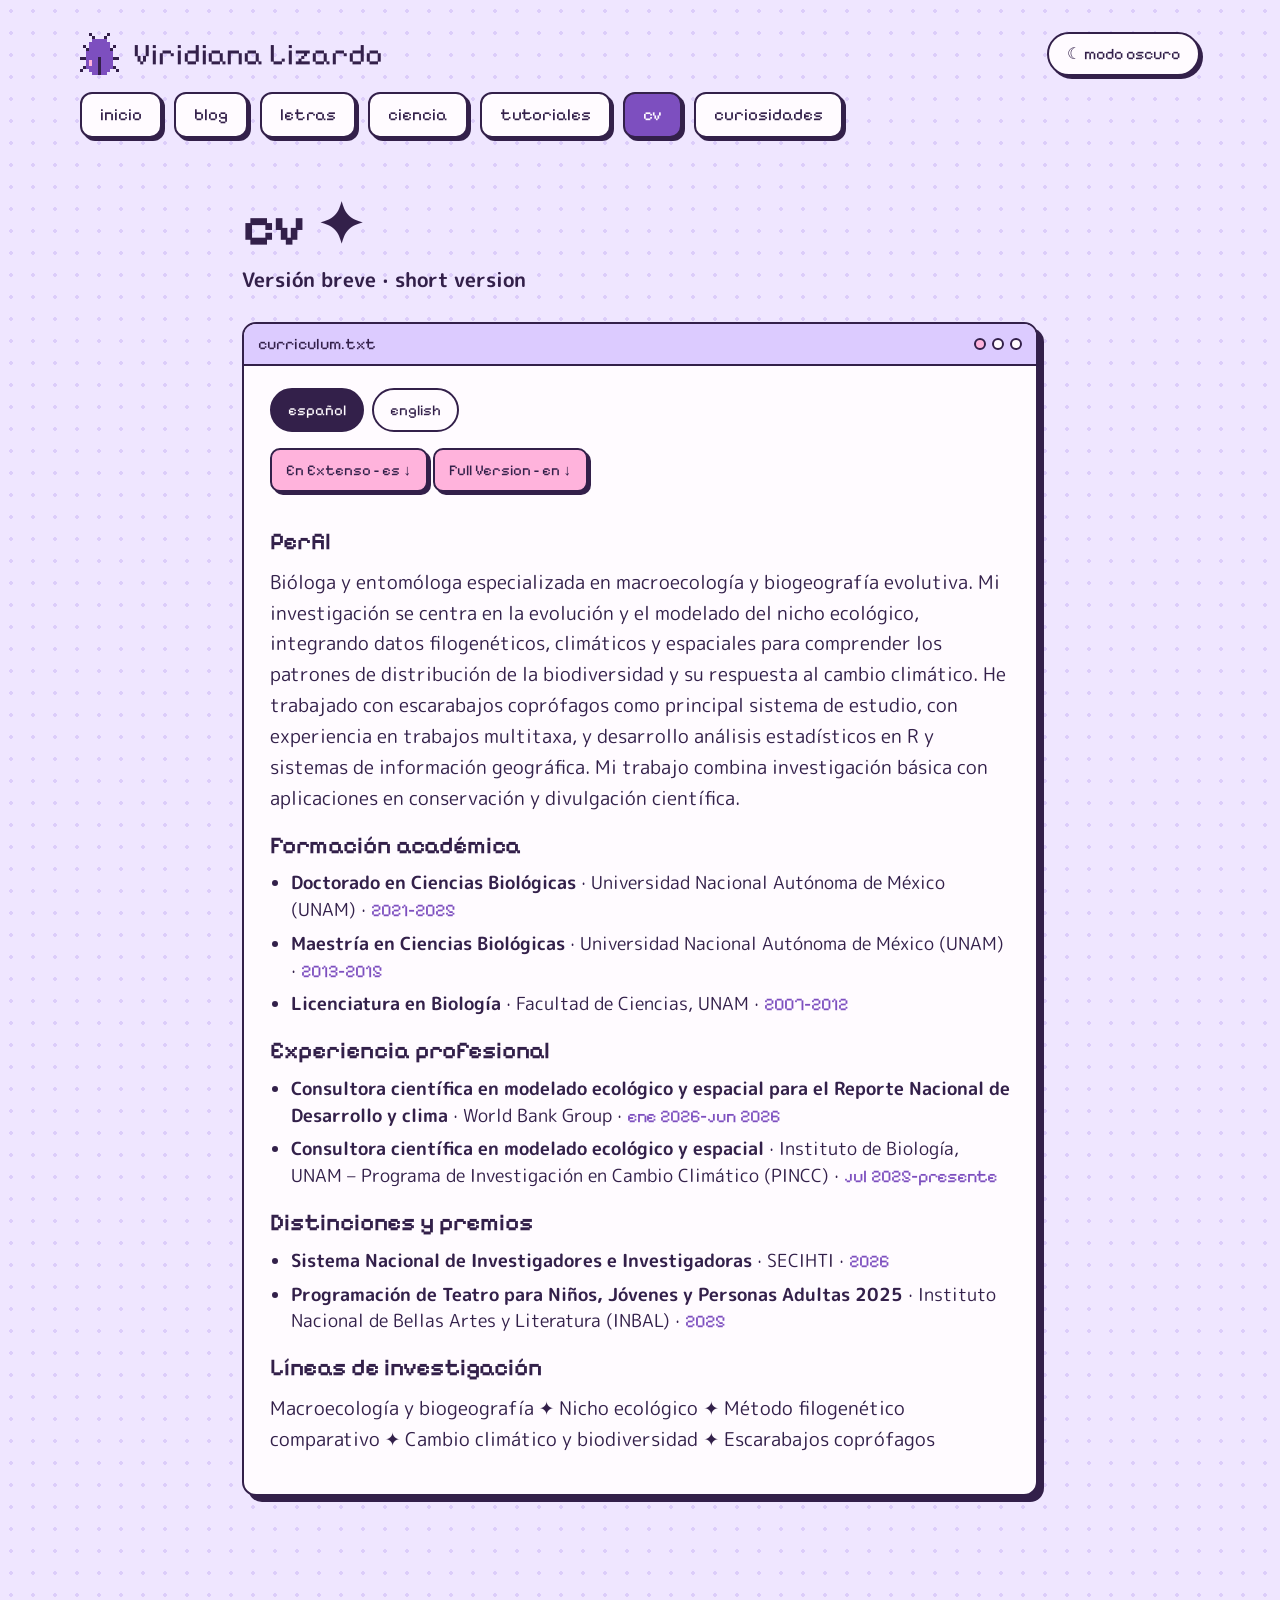
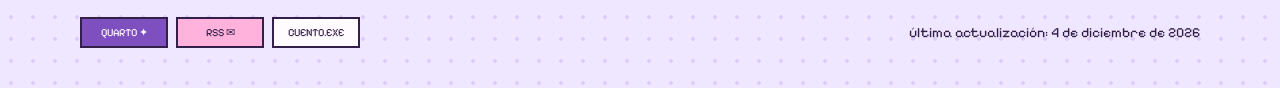
<file: docs/index.html>
<!DOCTYPE html>
<html xmlns="http://www.w3.org/1999/xhtml" lang="es" xml:lang="es"><head>

<meta charset="utf-8">
<meta name="generator" content="quarto-1.9.36">

<meta name="viewport" content="width=device-width, initial-scale=1.0, user-scalable=yes">


<title>CV · Viridiana Lizardo</title>
<style>
/* Default styles provided by pandoc.
** See https://pandoc.org/MANUAL.html#variables-for-html for config info.
*/
code{white-space: pre-wrap;}
span.smallcaps{font-variant: small-caps;}
div.columns{display: flex; gap: min(4vw, 1.5em);}
div.column{flex: auto; overflow-x: auto;}
div.hanging-indent{margin-left: 1.5em; text-indent: -1.5em;}
ul.task-list{list-style: none;}
ul.task-list li input[type="checkbox"] {
  width: 0.8em;
  margin: 0 0.8em 0.2em -1em; /* quarto-specific, see https://github.com/quarto-dev/quarto-cli/issues/4556 */ 
  vertical-align: middle;
}
</style>


<script src="site_libs/quarto-nav/quarto-nav.js"></script>
<script src="site_libs/clipboard/clipboard.min.js"></script>
<script src="site_libs/quarto-search/autocomplete.umd.js"></script>
<script src="site_libs/quarto-search/fuse.min.js"></script>
<script src="site_libs/quarto-search/quarto-search.js"></script>
<meta name="quarto:offset" content="./">
<script src="site_libs/quarto-html/quarto.js" type="module"></script>
<script src="site_libs/quarto-html/tabsets/tabsets.js" type="module"></script>
<script src="site_libs/quarto-html/popper.min.js"></script>
<script src="site_libs/quarto-html/tippy.umd.min.js"></script>
<script src="site_libs/quarto-html/anchor.min.js"></script>
<link href="site_libs/quarto-html/tippy.css" rel="stylesheet">
<link href="site_libs/quarto-html/quarto-syntax-highlighting-845c23b38eaddc0f92fda52bfe77a8c8.css" rel="stylesheet" id="quarto-text-highlighting-styles">
<script src="site_libs/bootstrap/bootstrap.min.js"></script>
<link href="site_libs/bootstrap/bootstrap-icons.css" rel="stylesheet">
<link href="site_libs/bootstrap/bootstrap-8498c5ba3127c5292b793612cbbfc18a.min.css" rel="stylesheet" append-hash="true" id="quarto-bootstrap" data-mode="light">
<script id="quarto-search-options" type="application/json">{
  "location": "sidebar",
  "copy-button": false,
  "collapse-after": 3,
  "panel-placement": "start",
  "type": "textbox",
  "limit": 50,
  "keyboard-shortcut": [
    "f",
    "/",
    "s"
  ],
  "show-item-context": false,
  "language": {
    "search-no-results-text": "No se han encontrado resultados",
    "search-matching-documents-text": "documentos encontrados",
    "search-copy-link-title": "Copiar el enlace en la búsqueda",
    "search-hide-matches-text": "Ocultar resultados adicionales",
    "search-more-match-text": "resultado adicional en este documento",
    "search-more-matches-text": "resultados adicionales en este documento",
    "search-clear-button-title": "Borrar",
    "search-text-placeholder": "",
    "search-detached-cancel-button-title": "Cancelar",
    "search-submit-button-title": "Enviar",
    "search-label": "Buscar"
  }
}</script>
<link rel="preconnect" href="https://fonts.googleapis.com">
<link rel="preconnect" href="https://fonts.gstatic.com" crossorigin="">
<link href="https://fonts.googleapis.com/css2?family=Pixelify+Sans:wght@400;600;700&amp;family=M+PLUS+Rounded+1c:wght@400;700;800&amp;display=swap" rel="stylesheet">
<script>
  // Aplica el modo guardado antes de pintar (evita el parpadeo claro→oscuro)
  (function () {
    var m = null;
    try { m = localStorage.getItem("modo"); } catch (e) {}
    if (!m) m = window.matchMedia("(prefers-color-scheme: dark)").matches ? "oscuro" : "claro";
    document.documentElement.setAttribute("data-modo", m);
  })();
</script>


</head>

<body class="fullcontent quarto-light">

<div id="quarto-search-results"></div>
<!-- content -->
<div id="quarto-content" class="quarto-container page-columns page-rows-contents page-layout-article">
<!-- sidebar -->
<!-- margin-sidebar -->
    
<!-- main -->
<main class="content" id="quarto-document-content"><header id="title-block-header" class="quarto-title-block"><h1 class="title display-7">CV</h1></header>
<header class="cabecera">

  <a class="marca" href="https://viridianalizardo.github.io/">

    <svg class="escarabajo" viewbox="0 0 13 14" shape-rendering="crispEdges" aria-hidden="true"><rect class="d" x="3" y="0" width="1" height="1"></rect><rect class="d" x="9" y="0" width="1" height="1"></rect><rect class="d" x="4" y="1" width="1" height="1"></rect><rect class="d" x="8" y="1" width="1" height="1"></rect><rect class="b" x="4" y="2" width="5" height="1"></rect><rect class="b" x="3" y="3" width="7" height="3"></rect><rect class="d" x="1" y="4" width="1" height="1"></rect><rect class="d" x="11" y="4" width="1" height="1"></rect><rect class="d" x="2" y="5" width="1" height="1"></rect><rect class="d" x="10" y="5" width="1" height="1"></rect><rect class="b" x="2" y="6" width="9" height="2"></rect><rect class="d" x="0" y="8" width="2" height="1"></rect><rect class="d" x="11" y="8" width="2" height="1"></rect><rect class="b" x="2" y="8" width="4" height="3"></rect><rect class="b" x="7" y="8" width="4" height="3"></rect><rect class="d" x="6" y="8" width="1" height="6"></rect><rect class="h" x="3" y="9" width="1" height="2"></rect><rect class="d" x="1" y="11" width="1" height="1"></rect><rect class="d" x="11" y="11" width="1" height="1"></rect><rect class="b" x="2" y="11" width="4" height="1"></rect><rect class="b" x="7" y="11" width="4" height="1"></rect><rect class="d" x="0" y="12" width="1" height="1"></rect><rect class="d" x="12" y="12" width="1" height="1"></rect><rect class="b" x="3" y="12" width="3" height="1"></rect><rect class="b" x="7" y="12" width="3" height="1"></rect><rect class="b" x="4" y="13" width="2" height="1"></rect><rect class="b" x="7" y="13" width="2" height="1"></rect></svg>

    <span class="marca-texto">

      <span class="marca-nombre">Viridiana Lizardo</span>

      <span class="lema">✧ escarabajos · cuentos · juguetes digitales ✧</span>

    </span>

  </a>

  <button class="boton boton-modo" type="button" id="boton-modo">☾ modo oscuro</button>

  <nav class="menu" aria-label="Secciones">

    <a class="boton" href="https://viridianalizardo.github.io/" data-rutas="/,/index.html">inicio</a>

    <a class="boton" href="https://viridianalizardo.github.io/blog.html" data-rutas="/blog,/posts/">blog</a>

    <a class="boton" href="https://viridianalizardo.github.io/letras.html" data-rutas="/letras">letras</a>

    <a class="boton" href="https://viridianalizardo.github.io/ciencia.html" data-rutas="/ciencia">ciencia</a>

    <a class="boton" href="https://viridianalizardo.github.io/tutoriales.html" data-rutas="/tutoriales">tutoriales</a>

    <a class="boton" href="https://viridianalizardo.github.io/CV/">cv</a>

    <a class="boton" href="https://viridianalizardo.github.io/curiosidades.html" data-rutas="/curiosidades,/experimentos/">curiosidades</a>

  </nav>

</header>

<script>

  // Quarto mete este bloque dentro de <main>; lo sacamos al inicio de <body> para que ocupe todo el ancho

  document.body.prepend(document.currentScript.previousElementSibling);

</script>


<header id="title-block-header">


</header>


<section id="cv" class="level1 titulo-seccion">
<h1>cv ✦</h1>
<p>Versión breve · short version</p>
</section>
<div class="ventana cv">
<div class="ventana-barra">
<span>curriculum.txt</span><span class="botoncitos" aria-hidden="true"><i></i><i></i><i></i></span>
</div>
<div class="ventana-cuerpo">
<div class="idiomas" role="group" aria-label="Idioma / Language" data-idiomas="">
<button type="button" data-lang="es" aria-pressed="true">
español
</button>
<button type="button" data-lang="en" aria-pressed="false">
english
</button>
</div>
<div class="botonera descargas">
<p><a href="pdf/CV-es.pdf" class="boton boton-pop" download="">En Extenso - es ↓</a> <a href="pdf/CV-en.pdf" class="boton boton-pop" download="">Full Version - en ↓</a></p>
</div>
<div class="idioma" lang="es">
<section id="perfil" class="level2">
<h2 class="anchored" data-anchor-id="perfil">Perfil</h2>
<p>Bióloga y entomóloga especializada en macroecología y biogeografía evolutiva. Mi investigación se centra en la evolución y el modelado del nicho ecológico, integrando datos filogenéticos, climáticos y espaciales para comprender los patrones de distribución de la biodiversidad y su respuesta al cambio climático. He trabajado con escarabajos coprófagos como principal sistema de estudio, con experiencia en trabajos multitaxa, y desarrollo análisis estadísticos en R y sistemas de información geográfica. Mi trabajo combina investigación básica con aplicaciones en conservación y divulgación científica.</p>
</section>
<section id="formación-académica" class="level2">
<h2 class="anchored" data-anchor-id="formación-académica">Formación académica</h2>
<ul>
<li><strong>Doctorado en Ciencias Biológicas</strong> · Universidad Nacional Autónoma de México (UNAM) · <span class="cuando">2021–2025</span></li>
<li><strong>Maestría en Ciencias Biológicas</strong> · Universidad Nacional Autónoma de México (UNAM) · <span class="cuando">2013–2015</span></li>
<li><strong>Licenciatura en Biología</strong> · Facultad de Ciencias, UNAM · <span class="cuando">2007–2012</span></li>
</ul>
</section>
<section id="experiencia-profesional" class="level2">
<h2 class="anchored" data-anchor-id="experiencia-profesional">Experiencia profesional</h2>
<ul>
<li><strong>Consultora científica en modelado ecológico y espacial para el Reporte Nacional de Desarrollo y clima</strong> · World Bank Group · <span class="cuando">ene 2026–jun 2026</span></li>
<li><strong>Consultora científica en modelado ecológico y espacial</strong> · Instituto de Biología, UNAM – Programa de Investigación en Cambio Climático (PINCC) · <span class="cuando">jul 2025–presente</span></li>
</ul>
</section>
<section id="distinciones-y-premios" class="level2">
<h2 class="anchored" data-anchor-id="distinciones-y-premios">Distinciones y premios</h2>
<ul>
<li><strong>Sistema Nacional de Investigadores e Investigadoras</strong> · SECIHTI · <span class="cuando">2026</span></li>
<li><strong>Programación de Teatro para Niños, Jóvenes y Personas Adultas 2025</strong> · Instituto Nacional de Bellas Artes y Literatura (INBAL) · <span class="cuando">2025</span></li>
</ul>
</section>
<section id="líneas-de-investigación" class="level2">
<h2 class="anchored" data-anchor-id="líneas-de-investigación">Líneas de investigación</h2>
<p>Macroecología y biogeografía ✦ Nicho ecológico ✦ Método filogenético comparativo ✦ Cambio climático y biodiversidad ✦ Escarabajos coprófagos</p>
</section>
</div>
<div class="idioma" lang="en" hidden="">
<section id="profile" class="level2">
<h2 class="anchored" data-anchor-id="profile">Profile</h2>
<p>Biologist and entomologist specialising in macroecology and evolutionary biogeography. My research focuses on the evolution and modelling of the ecological niche, integrating phylogenetic, climatic and spatial data to understand biodiversity distribution patterns and their response to climate change. Dung beetles are my main study system, and I also have experience with multi-taxa studies. I develop statistical analyses in R and geographic information systems. My work combines basic research with applications in conservation and science communication.</p>
</section>
<section id="education" class="level2">
<h2 class="anchored" data-anchor-id="education">Education</h2>
<ul>
<li><strong>PhD in Biological Sciences</strong> · Universidad Nacional Autónoma de México (UNAM) · <span class="cuando">2021–2025</span></li>
<li><strong>MSc in Biological Sciences</strong> · Universidad Nacional Autónoma de México (UNAM) · <span class="cuando">2013–2015</span></li>
<li><strong>BSc in Biology</strong> · Facultad de Ciencias, UNAM · <span class="cuando">2007–2012</span></li>
</ul>
</section>
<section id="professional-experience" class="level2">
<h2 class="anchored" data-anchor-id="professional-experience">Professional experience</h2>
<ul>
<li><strong>Scientific consultant in ecological and spatial modelling For the Country climate and developtment Report for Mexico</strong> · World Bank Group · <span class="cuando">Jan 2026–Jun 2026</span></li>
<li><strong>Scientific consultant in ecological and spatial modelling</strong> · Instituto de Biología, UNAM – Programa de Investigación en Cambio Climático (PINCC) · <span class="cuando">Jul 2025–present</span></li>
</ul>
</section>
<section id="honours-and-awards" class="level2">
<h2 class="anchored" data-anchor-id="honours-and-awards">Honours and awards</h2>
<ul>
<li><strong>National System of Researchers</strong> · SECIHTI · <span class="cuando">2026</span></li>
<li><strong>Theatre programme for children, young people and adults 2025</strong> · Instituto Nacional de Bellas Artes y Literatura (INBAL) · <span class="cuando">2025</span></li>
</ul>
</section>
<section id="research-interests" class="level2">
<h2 class="anchored" data-anchor-id="research-interests">Research interests</h2>
<p>Macroecology and biogeography ✦ Ecological niche ✦ Phylogenetic comparative methods ✦ Climate change and biodiversity ✦ Dung beetles</p>
</section>
</div>
</div>
</div>



</main> <!-- /main -->
<footer class="pie">

  <div class="botones-88">

    <a class="b88 b88-acc" href="https://quarto.org">QUARTO ✦</a>

    <a class="b88 b88-pop" href="https://viridianalizardo.github.io/blog.xml">RSS ✉</a>

    <a class="b88" href="https://viridianalizardo.github.io/ideas_escritura/">CUENTO.EXE</a>

    <!-- Botones de amigues: <a class="b88" href="URL"><img src="/imagenes/boton-amigue.gif" alt="Nombre" width="88" height="31"></a> -->

  </div>

  <span class="actualizado">última actualización: <span id="fecha-actualizacion"></span></span>

</footer>



<script>

(function () {

  // El pie también sale del contenedor de Quarto

  document.body.appendChild(document.querySelector(".pie"));



  var raiz = document.documentElement;



  // --- modo claro / oscuro ---

  var boton = document.getElementById("boton-modo");

  function pintarBoton() {

    var oscuro = raiz.getAttribute("data-modo") === "oscuro";

    boton.textContent = oscuro ? "☼ modo claro" : "☾ modo oscuro";

    boton.setAttribute("aria-pressed", oscuro ? "true" : "false");

  }

  boton.addEventListener("click", function () {

    var nuevo = raiz.getAttribute("data-modo") === "oscuro" ? "claro" : "oscuro";

    raiz.setAttribute("data-modo", nuevo);

    try { localStorage.setItem("modo", nuevo); } catch (e) {}

    pintarBoton();

  });

  pintarBoton();



  // --- sección activa en el menú ---

  var ruta = location.pathname;

  document.querySelectorAll(".menu a[data-rutas]").forEach(function (a) {

    var rutas = a.getAttribute("data-rutas").split(",");

    var activa = rutas.some(function (r) {

      return r === "/" || r === "/index.html" ? (ruta === "/" || ruta === "/index.html") : ruta.indexOf(r) === 0;

    });

    if (activa) a.setAttribute("aria-current", "page");

  });



  // --- español / english ---

  document.querySelectorAll("[data-idiomas]").forEach(function (grupo) {

    var caja = grupo.closest(".ventana");

    grupo.querySelectorAll("button[data-lang]").forEach(function (b) {

      b.addEventListener("click", function () {

        var lang = b.getAttribute("data-lang");

        grupo.querySelectorAll("button").forEach(function (x) {

          x.setAttribute("aria-pressed", x === b ? "true" : "false");

        });

        caja.querySelectorAll(".idioma").forEach(function (d) {

          d.hidden = d.getAttribute("lang") !== lang;

        });

      });

    });

  });



  // --- fecha de última actualización (la da GitHub Pages) ---

  var f = document.getElementById("fecha-actualizacion");

  if (f) f.textContent = new Date(document.lastModified).toLocaleDateString("es-MX", { day: "numeric", month: "long", year: "numeric" });

})();

</script>

<!-- Solo en este repo: marca "cv" como sección activa y pone el favicon del sitio principal.
     Los otros archivos de _parciales/ y estilos.scss son copias del sitio personal
     (se actualizan con sincronizar_estilo <- TRUE en hacer_web.R). -->
<link rel="icon" href="https://viridianalizardo.github.io/imagenes/escarabajo.svg">
<script>
  document.querySelectorAll('.menu a[href*="/CV/"]').forEach(function (a) { a.setAttribute("aria-current", "page"); });
</script>
<script id="quarto-html-after-body" type="application/javascript">
  window.document.addEventListener("DOMContentLoaded", function (event) {
    const icon = "";
    const anchorJS = new window.AnchorJS();
    anchorJS.options = {
      placement: 'right',
      icon: icon
    };
    anchorJS.add('.anchored');
    const isCodeAnnotation = (el) => {
      for (const clz of el.classList) {
        if (clz.startsWith('code-annotation-')) {                     
          return true;
        }
      }
      return false;
    }
    const onCopySuccess = function(e) {
      // button target
      const button = e.trigger;
      // don't keep focus
      button.blur();
      // flash "checked"
      button.classList.add('code-copy-button-checked');
      var currentTitle = button.getAttribute("title");
      button.setAttribute("title", "Copiado");
      let tooltip;
      if (window.bootstrap) {
        button.setAttribute("data-bs-toggle", "tooltip");
        button.setAttribute("data-bs-placement", "left");
        button.setAttribute("data-bs-title", "Copiado");
        tooltip = new bootstrap.Tooltip(button, 
          { trigger: "manual", 
            customClass: "code-copy-button-tooltip",
            offset: [0, -8]});
        tooltip.show();    
      }
      setTimeout(function() {
        if (tooltip) {
          tooltip.hide();
          button.removeAttribute("data-bs-title");
          button.removeAttribute("data-bs-toggle");
          button.removeAttribute("data-bs-placement");
        }
        button.setAttribute("title", currentTitle);
        button.classList.remove('code-copy-button-checked');
      }, 1000);
      // clear code selection
      e.clearSelection();
    }
    const getTextToCopy = function(trigger) {
      const outerScaffold = trigger.parentElement.cloneNode(true);
      const codeEl = outerScaffold.querySelector('code');
      for (const childEl of codeEl.children) {
        if (isCodeAnnotation(childEl)) {
          childEl.remove();
        }
      }
      return codeEl.innerText;
    }
    const clipboard = new window.ClipboardJS('.code-copy-button:not([data-in-quarto-modal])', {
      text: getTextToCopy
    });
    clipboard.on('success', onCopySuccess);
    if (window.document.getElementById('quarto-embedded-source-code-modal')) {
      const clipboardModal = new window.ClipboardJS('.code-copy-button[data-in-quarto-modal]', {
        text: getTextToCopy,
        container: window.document.getElementById('quarto-embedded-source-code-modal')
      });
      clipboardModal.on('success', onCopySuccess);
    }
      var localhostRegex = new RegExp(/^(?:http|https):\/\/localhost\:?[0-9]*\//);
      var mailtoRegex = new RegExp(/^mailto:/);
        var filterRegex = new RegExp("https:\/\/viridianalizardo\.github\.io\/CV\/");
      var isInternal = (href) => {
          return filterRegex.test(href) || localhostRegex.test(href) || mailtoRegex.test(href);
      }
      // Inspect non-navigation links and adorn them if external
     var links = window.document.querySelectorAll('a[href]:not(.nav-link):not(.navbar-brand):not(.toc-action):not(.sidebar-link):not(.sidebar-item-toggle):not(.pagination-link):not(.no-external):not([aria-hidden]):not(.dropdown-item):not(.quarto-navigation-tool):not(.about-link)');
      for (var i=0; i<links.length; i++) {
        const link = links[i];
        if (!isInternal(link.href)) {
          // undo the damage that might have been done by quarto-nav.js in the case of
          // links that we want to consider external
          if (link.dataset.originalHref !== undefined) {
            link.href = link.dataset.originalHref;
          }
        }
      }
    function tippyHover(el, contentFn, onTriggerFn, onUntriggerFn) {
      const config = {
        allowHTML: true,
        maxWidth: 500,
        delay: 100,
        arrow: false,
        appendTo: function(el) {
            return el.parentElement;
        },
        interactive: true,
        interactiveBorder: 10,
        theme: 'quarto',
        placement: 'bottom-start',
      };
      if (contentFn) {
        config.content = contentFn;
      }
      if (onTriggerFn) {
        config.onTrigger = onTriggerFn;
      }
      if (onUntriggerFn) {
        config.onUntrigger = onUntriggerFn;
      }
      window.tippy(el, config); 
    }
    const noterefs = window.document.querySelectorAll('a[role="doc-noteref"]');
    for (var i=0; i<noterefs.length; i++) {
      const ref = noterefs[i];
      tippyHover(ref, function() {
        // use id or data attribute instead here
        let href = ref.getAttribute('data-footnote-href') || ref.getAttribute('href');
        try { href = new URL(href).hash; } catch {}
        const id = href.replace(/^#\/?/, "");
        const note = window.document.getElementById(id);
        if (note) {
          return note.innerHTML;
        } else {
          return "";
        }
      });
    }
    const xrefs = window.document.querySelectorAll('a.quarto-xref');
    const processXRef = (id, note) => {
      // Strip column container classes
      const stripColumnClz = (el) => {
        el.classList.remove("page-full", "page-columns");
        if (el.children) {
          for (const child of el.children) {
            stripColumnClz(child);
          }
        }
      }
      stripColumnClz(note)
      if (id === null || id.startsWith('sec-')) {
        // Special case sections, only their first couple elements
        const container = document.createElement("div");
        if (note.children && note.children.length > 2) {
          container.appendChild(note.children[0].cloneNode(true));
          for (let i = 1; i < note.children.length; i++) {
            const child = note.children[i];
            if (child.tagName === "P" && child.innerText === "") {
              continue;
            } else {
              container.appendChild(child.cloneNode(true));
              break;
            }
          }
          if (window.Quarto?.typesetMath) {
            window.Quarto.typesetMath(container);
          }
          return container.innerHTML
        } else {
          if (window.Quarto?.typesetMath) {
            window.Quarto.typesetMath(note);
          }
          return note.innerHTML;
        }
      } else {
        // Remove any anchor links if they are present
        const anchorLink = note.querySelector('a.anchorjs-link');
        if (anchorLink) {
          anchorLink.remove();
        }
        if (window.Quarto?.typesetMath) {
          window.Quarto.typesetMath(note);
        }
        if (note.classList.contains("callout")) {
          return note.outerHTML;
        } else {
          return note.innerHTML;
        }
      }
    }
    for (var i=0; i<xrefs.length; i++) {
      const xref = xrefs[i];
      tippyHover(xref, undefined, function(instance) {
        instance.disable();
        let url = xref.getAttribute('href');
        let hash = undefined; 
        if (url.startsWith('#')) {
          hash = url;
        } else {
          try { hash = new URL(url).hash; } catch {}
        }
        if (hash) {
          const id = hash.replace(/^#\/?/, "");
          const note = window.document.getElementById(id);
          if (note !== null) {
            try {
              const html = processXRef(id, note.cloneNode(true));
              instance.setContent(html);
            } finally {
              instance.enable();
              instance.show();
            }
          } else {
            // See if we can fetch this
            fetch(url.split('#')[0])
            .then(res => res.text())
            .then(html => {
              const parser = new DOMParser();
              const htmlDoc = parser.parseFromString(html, "text/html");
              const note = htmlDoc.getElementById(id);
              if (note !== null) {
                const html = processXRef(id, note);
                instance.setContent(html);
              } 
            }).finally(() => {
              instance.enable();
              instance.show();
            });
          }
        } else {
          // See if we can fetch a full url (with no hash to target)
          // This is a special case and we should probably do some content thinning / targeting
          fetch(url)
          .then(res => res.text())
          .then(html => {
            const parser = new DOMParser();
            const htmlDoc = parser.parseFromString(html, "text/html");
            const note = htmlDoc.querySelector('main.content');
            if (note !== null) {
              // This should only happen for chapter cross references
              // (since there is no id in the URL)
              // remove the first header
              if (note.children.length > 0 && note.children[0].tagName === "HEADER") {
                note.children[0].remove();
              }
              const html = processXRef(null, note);
              instance.setContent(html);
            } 
          }).finally(() => {
            instance.enable();
            instance.show();
          });
        }
      }, function(instance) {
      });
    }
        let selectedAnnoteEl;
        const selectorForAnnotation = ( cell, annotation) => {
          let cellAttr = 'data-code-cell="' + cell + '"';
          let lineAttr = 'data-code-annotation="' +  annotation + '"';
          const selector = 'span[' + cellAttr + '][' + lineAttr + ']';
          return selector;
        }
        const selectCodeLines = (annoteEl) => {
          const doc = window.document;
          const targetCell = annoteEl.getAttribute("data-target-cell");
          const targetAnnotation = annoteEl.getAttribute("data-target-annotation");
          const annoteSpan = window.document.querySelector(selectorForAnnotation(targetCell, targetAnnotation));
          const lines = annoteSpan.getAttribute("data-code-lines").split(",");
          const lineIds = lines.map((line) => {
            return targetCell + "-" + line;
          })
          let top = null;
          let height = null;
          let parent = null;
          if (lineIds.length > 0) {
              //compute the position of the single el (top and bottom and make a div)
              const el = window.document.getElementById(lineIds[0]);
              top = el.offsetTop;
              height = el.offsetHeight;
              parent = el.parentElement.parentElement;
            if (lineIds.length > 1) {
              const lastEl = window.document.getElementById(lineIds[lineIds.length - 1]);
              const bottom = lastEl.offsetTop + lastEl.offsetHeight;
              height = bottom - top;
            }
            if (top !== null && height !== null && parent !== null) {
              // cook up a div (if necessary) and position it 
              let div = window.document.getElementById("code-annotation-line-highlight");
              if (div === null) {
                div = window.document.createElement("div");
                div.setAttribute("id", "code-annotation-line-highlight");
                div.style.position = 'absolute';
                parent.appendChild(div);
              }
              div.style.top = top - 2 + "px";
              div.style.height = height + 4 + "px";
              div.style.left = 0;
              let gutterDiv = window.document.getElementById("code-annotation-line-highlight-gutter");
              if (gutterDiv === null) {
                gutterDiv = window.document.createElement("div");
                gutterDiv.setAttribute("id", "code-annotation-line-highlight-gutter");
                gutterDiv.style.position = 'absolute';
                const codeCell = window.document.getElementById(targetCell);
                const gutter = codeCell.querySelector('.code-annotation-gutter');
                gutter.appendChild(gutterDiv);
              }
              gutterDiv.style.top = top - 2 + "px";
              gutterDiv.style.height = height + 4 + "px";
            }
            selectedAnnoteEl = annoteEl;
          }
        };
        const unselectCodeLines = () => {
          const elementsIds = ["code-annotation-line-highlight", "code-annotation-line-highlight-gutter"];
          elementsIds.forEach((elId) => {
            const div = window.document.getElementById(elId);
            if (div) {
              div.remove();
            }
          });
          selectedAnnoteEl = undefined;
        };
          // Handle positioning of the toggle
      window.addEventListener(
        "resize",
        throttle(() => {
          elRect = undefined;
          if (selectedAnnoteEl) {
            selectCodeLines(selectedAnnoteEl);
          }
        }, 10)
      );
      function throttle(fn, ms) {
      let throttle = false;
      let timer;
        return (...args) => {
          if(!throttle) { // first call gets through
              fn.apply(this, args);
              throttle = true;
          } else { // all the others get throttled
              if(timer) clearTimeout(timer); // cancel #2
              timer = setTimeout(() => {
                fn.apply(this, args);
                timer = throttle = false;
              }, ms);
          }
        };
      }
        // Attach click handler to the DT
        const annoteDls = window.document.querySelectorAll('dt[data-target-cell]');
        for (const annoteDlNode of annoteDls) {
          annoteDlNode.addEventListener('click', (event) => {
            const clickedEl = event.target;
            if (clickedEl !== selectedAnnoteEl) {
              unselectCodeLines();
              const activeEl = window.document.querySelector('dt[data-target-cell].code-annotation-active');
              if (activeEl) {
                activeEl.classList.remove('code-annotation-active');
              }
              selectCodeLines(clickedEl);
              clickedEl.classList.add('code-annotation-active');
            } else {
              // Unselect the line
              unselectCodeLines();
              clickedEl.classList.remove('code-annotation-active');
            }
          });
        }
    const findCites = (el) => {
      const parentEl = el.parentElement;
      if (parentEl) {
        const cites = parentEl.dataset.cites;
        if (cites) {
          return {
            el,
            cites: cites.split(' ')
          };
        } else {
          return findCites(el.parentElement)
        }
      } else {
        return undefined;
      }
    };
    var bibliorefs = window.document.querySelectorAll('a[role="doc-biblioref"]');
    for (var i=0; i<bibliorefs.length; i++) {
      const ref = bibliorefs[i];
      const citeInfo = findCites(ref);
      if (citeInfo) {
        tippyHover(citeInfo.el, function() {
          var popup = window.document.createElement('div');
          citeInfo.cites.forEach(function(cite) {
            var citeDiv = window.document.createElement('div');
            citeDiv.classList.add('hanging-indent');
            citeDiv.classList.add('csl-entry');
            var biblioDiv = window.document.getElementById('ref-' + cite);
            if (biblioDiv) {
              citeDiv.innerHTML = biblioDiv.innerHTML;
            }
            popup.appendChild(citeDiv);
          });
          return popup.innerHTML;
        });
      }
    }
  });
  </script>
</div> <!-- /content -->




</body></html>
</file>
<file: docs/site_libs/quarto-html/tippy.css>
.tippy-box[data-animation=fade][data-state=hidden]{opacity:0}[data-tippy-root]{max-width:calc(100vw - 10px)}.tippy-box{position:relative;background-color:#333;color:#fff;border-radius:4px;font-size:14px;line-height:1.4;white-space:normal;outline:0;transition-property:transform,visibility,opacity}.tippy-box[data-placement^=top]>.tippy-arrow{bottom:0}.tippy-box[data-placement^=top]>.tippy-arrow:before{bottom:-7px;left:0;border-width:8px 8px 0;border-top-color:initial;transform-origin:center top}.tippy-box[data-placement^=bottom]>.tippy-arrow{top:0}.tippy-box[data-placement^=bottom]>.tippy-arrow:before{top:-7px;left:0;border-width:0 8px 8px;border-bottom-color:initial;transform-origin:center bottom}.tippy-box[data-placement^=left]>.tippy-arrow{right:0}.tippy-box[data-placement^=left]>.tippy-arrow:before{border-width:8px 0 8px 8px;border-left-color:initial;right:-7px;transform-origin:center left}.tippy-box[data-placement^=right]>.tippy-arrow{left:0}.tippy-box[data-placement^=right]>.tippy-arrow:before{left:-7px;border-width:8px 8px 8px 0;border-right-color:initial;transform-origin:center right}.tippy-box[data-inertia][data-state=visible]{transition-timing-function:cubic-bezier(.54,1.5,.38,1.11)}.tippy-arrow{width:16px;height:16px;color:#333}.tippy-arrow:before{content:"";position:absolute;border-color:transparent;border-style:solid}.tippy-content{position:relative;padding:5px 9px;z-index:1}
</file>
<file: docs/site_libs/quarto-html/quarto-syntax-highlighting-845c23b38eaddc0f92fda52bfe77a8c8.css>
/* quarto syntax highlight colors */
:root {
  --quarto-hl-ot-color: #003B4F;
  --quarto-hl-at-color: #657422;
  --quarto-hl-ss-color: #20794D;
  --quarto-hl-an-color: #5E5E5E;
  --quarto-hl-fu-color: #4758AB;
  --quarto-hl-st-color: #20794D;
  --quarto-hl-cf-color: #003B4F;
  --quarto-hl-op-color: #5E5E5E;
  --quarto-hl-er-color: #AD0000;
  --quarto-hl-bn-color: #AD0000;
  --quarto-hl-al-color: #AD0000;
  --quarto-hl-va-color: #111111;
  --quarto-hl-bu-color: inherit;
  --quarto-hl-ex-color: inherit;
  --quarto-hl-pp-color: #AD0000;
  --quarto-hl-in-color: #5E5E5E;
  --quarto-hl-vs-color: #20794D;
  --quarto-hl-wa-color: #5E5E5E;
  --quarto-hl-do-color: #5E5E5E;
  --quarto-hl-im-color: #00769E;
  --quarto-hl-ch-color: #20794D;
  --quarto-hl-dt-color: #AD0000;
  --quarto-hl-fl-color: #AD0000;
  --quarto-hl-co-color: #5E5E5E;
  --quarto-hl-cv-color: #5E5E5E;
  --quarto-hl-cn-color: #8f5902;
  --quarto-hl-sc-color: #5E5E5E;
  --quarto-hl-dv-color: #AD0000;
  --quarto-hl-kw-color: #003B4F;
}

/* other quarto variables */
:root {
  --quarto-font-monospace: SFMono-Regular, Menlo, Monaco, Consolas, "Liberation Mono", "Courier New", monospace;
}

/* syntax highlight based on Pandoc's rules */
pre > code.sourceCode > span {
  color: #003B4F;
}

code.sourceCode > span {
  color: #003B4F;
}

div.sourceCode,
div.sourceCode pre.sourceCode {
  color: #003B4F;
}

/* Normal */
code span {
  color: #003B4F;
}

/* Alert */
code span.al {
  color: #AD0000;
  font-style: inherit;
}

/* Annotation */
code span.an {
  color: #5E5E5E;
  font-style: inherit;
}

/* Attribute */
code span.at {
  color: #657422;
  font-style: inherit;
}

/* BaseN */
code span.bn {
  color: #AD0000;
  font-style: inherit;
}

/* BuiltIn */
code span.bu {
  font-style: inherit;
}

/* ControlFlow */
code span.cf {
  color: #003B4F;
  font-weight: bold;
  font-style: inherit;
}

/* Char */
code span.ch {
  color: #20794D;
  font-style: inherit;
}

/* Constant */
code span.cn {
  color: #8f5902;
  font-style: inherit;
}

/* Comment */
code span.co {
  color: #5E5E5E;
  font-style: inherit;
}

/* CommentVar */
code span.cv {
  color: #5E5E5E;
  font-style: italic;
}

/* Documentation */
code span.do {
  color: #5E5E5E;
  font-style: italic;
}

/* DataType */
code span.dt {
  color: #AD0000;
  font-style: inherit;
}

/* DecVal */
code span.dv {
  color: #AD0000;
  font-style: inherit;
}

/* Error */
code span.er {
  color: #AD0000;
  font-style: inherit;
}

/* Extension */
code span.ex {
  font-style: inherit;
}

/* Float */
code span.fl {
  color: #AD0000;
  font-style: inherit;
}

/* Function */
code span.fu {
  color: #4758AB;
  font-style: inherit;
}

/* Import */
code span.im {
  color: #00769E;
  font-style: inherit;
}

/* Information */
code span.in {
  color: #5E5E5E;
  font-style: inherit;
}

/* Keyword */
code span.kw {
  color: #003B4F;
  font-weight: bold;
  font-style: inherit;
}

/* Operator */
code span.op {
  color: #5E5E5E;
  font-style: inherit;
}

/* Other */
code span.ot {
  color: #003B4F;
  font-style: inherit;
}

/* Preprocessor */
code span.pp {
  color: #AD0000;
  font-style: inherit;
}

/* SpecialChar */
code span.sc {
  color: #5E5E5E;
  font-style: inherit;
}

/* SpecialString */
code span.ss {
  color: #20794D;
  font-style: inherit;
}

/* String */
code span.st {
  color: #20794D;
  font-style: inherit;
}

/* Variable */
code span.va {
  color: #111111;
  font-style: inherit;
}

/* VerbatimString */
code span.vs {
  color: #20794D;
  font-style: inherit;
}

/* Warning */
code span.wa {
  color: #5E5E5E;
  font-style: italic;
}

.prevent-inlining {
  content: "</";
}

/*# sourceMappingURL=ac89f0bb514bba72461919f78549e31c.css.map */
</file>
